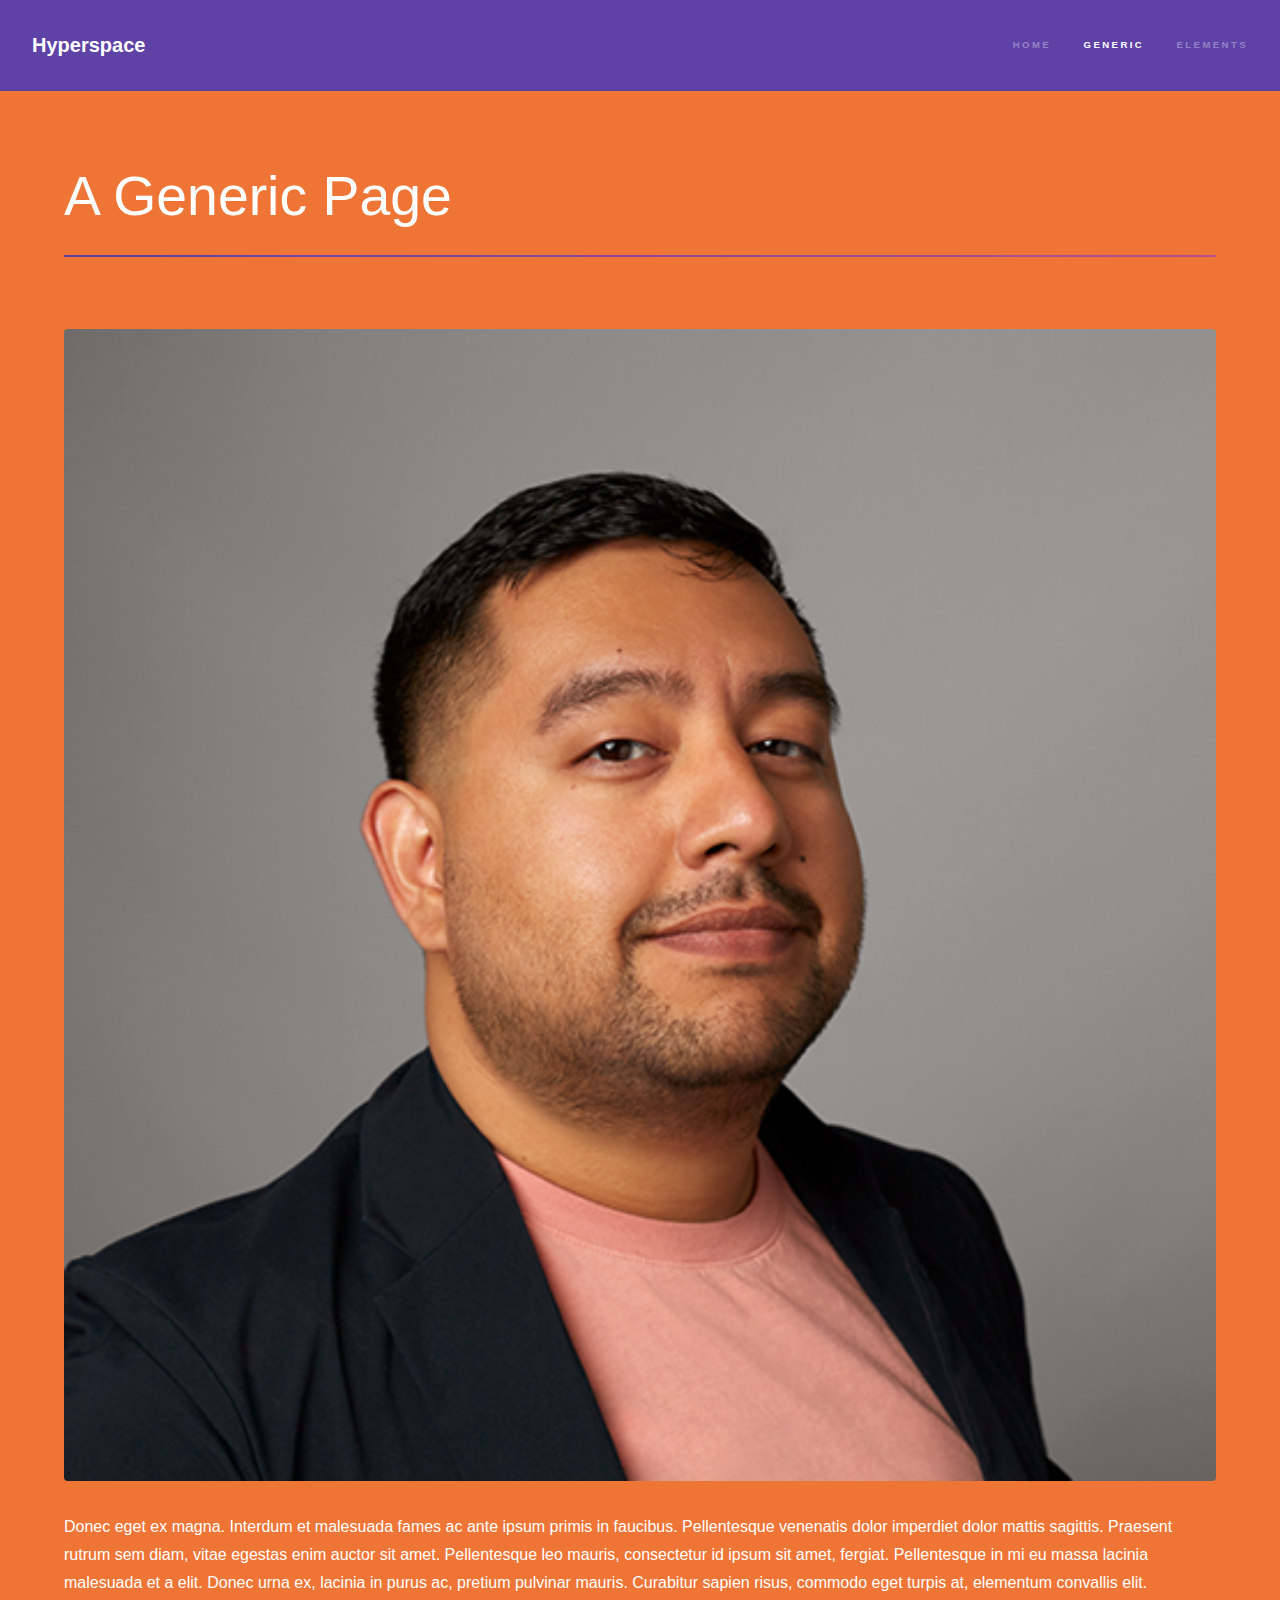
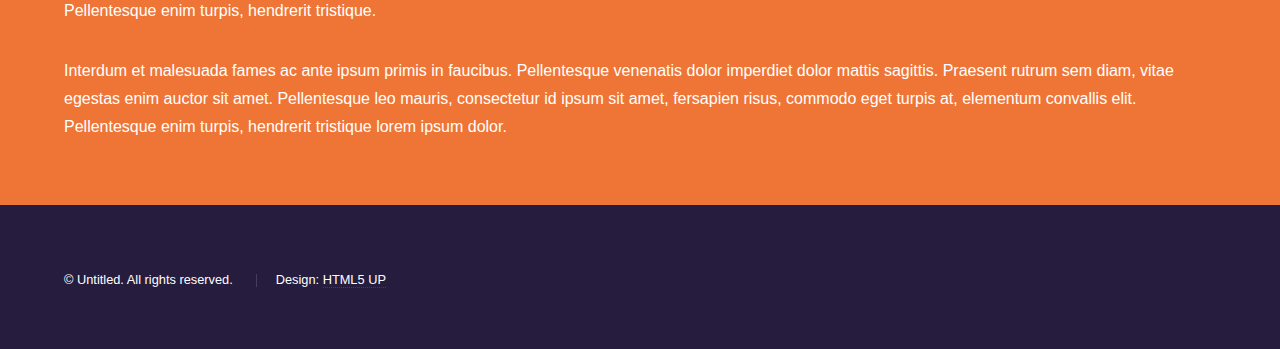
<file: generic.html>
<!DOCTYPE HTML>
<!--
	Hyperspace by HTML5 UP
	html5up.net | @ajlkn
	Free for personal and commercial use under the CCA 3.0 license (html5up.net/license)
-->
<html>

<head>
    <title>Generic - Hyperspace by HTML5 UP</title>
    <meta charset="utf-8" />
    <meta name="viewport" content="width=device-width, initial-scale=1, user-scalable=no" />
    <link rel="stylesheet" href="assets/css/main.css" />
    <noscript><link rel="stylesheet" href="assets/css/noscript.css" /></noscript>
</head>

<body class="is-preload">

    <!-- Header -->
    <header id="header">
        <a href="index.html" class="title">Hyperspace</a>
        <nav>
            <ul>
                <li><a href="index.html">Home</a></li>
                <li><a href="generic.html" class="active">Generic</a></li>
                <li><a href="elements.html">Elements</a></li>
            </ul>
        </nav>
    </header>

    <!-- Wrapper -->
    <div id="wrapper">

        <!-- Main -->
        <section id="main" class="wrapper">
            <div class="inner">
                <h1 class="major">A Generic Page</h1>
                <span class="image fit"><img src="images/Gabriel-Profile.png" alt="" /></span>
                <p>Donec eget ex magna. Interdum et malesuada fames ac ante ipsum primis in faucibus. Pellentesque venenatis dolor imperdiet dolor mattis sagittis. Praesent rutrum sem diam, vitae egestas enim auctor sit amet. Pellentesque leo mauris, consectetur
                    id ipsum sit amet, fergiat. Pellentesque in mi eu massa lacinia malesuada et a elit. Donec urna ex, lacinia in purus ac, pretium pulvinar mauris. Curabitur sapien risus, commodo eget turpis at, elementum convallis elit. Pellentesque
                    enim turpis, hendrerit tristique.</p>
                <p>Interdum et malesuada fames ac ante ipsum primis in faucibus. Pellentesque venenatis dolor imperdiet dolor mattis sagittis. Praesent rutrum sem diam, vitae egestas enim auctor sit amet. Pellentesque leo mauris, consectetur id ipsum sit
                    amet, fersapien risus, commodo eget turpis at, elementum convallis elit. Pellentesque enim turpis, hendrerit tristique lorem ipsum dolor.</p>
            </div>
        </section>

    </div>

    <!-- Footer -->
    <footer id="footer" class="wrapper alt">
        <div class="inner">
            <ul class="menu">
                <li>&copy; Untitled. All rights reserved.</li>
                <li>Design: <a href="http://html5up.net">HTML5 UP</a></li>
            </ul>
        </div>
    </footer>

    <!-- Scripts -->
    <script src="assets/js/jquery.min.js"></script>
    <script src="assets/js/jquery.scrollex.min.js"></script>
    <script src="assets/js/jquery.scrolly.min.js"></script>
    <script src="assets/js/browser.min.js"></script>
    <script src="assets/js/breakpoints.min.js"></script>
    <script src="assets/js/util.js"></script>
    <script src="assets/js/main.js"></script>

</body>

</html>
</file>
<file: assets/css/noscript.css>
/*
	Hyperspace by HTML5 UP
	html5up.net | @ajlkn
	Free for personal and commercial use under the CCA 3.0 license (html5up.net/license)
*/

/* Spotlights */

	.spotlights > section > .image:before {
		opacity: 0 !important;
	}

	.spotlights > section > .content > .inner {
		-moz-transform: none !important;
		-webkit-transform: none !important;
		-ms-transform: none !important;
		transform: none !important;
		opacity: 1 !important;
	}

/* Wrapper */

	.wrapper > .inner {
		opacity: 1 !important;
		-moz-transform: none !important;
		-webkit-transform: none !important;
		-ms-transform: none !important;
		transform: none !important;
	}

/* Sidebar */

	#sidebar > .inner {
		opacity: 1 !important;
	}

	#sidebar nav > ul > li {
		-moz-transform: none !important;
		-webkit-transform: none !important;
		-ms-transform: none !important;
		transform: none !important;
		opacity: 1 !important;
	}
</file>
<file: assets/css/main.css>
@import url(fontawesome-all.min.css);

/*
	Hyperspace by HTML5 UP
	html5up.net | @ajlkn
	Free for personal and commercial use under the CCA 3.0 license (html5up.net/license)
*/

html,
body,
div,
span,
applet,
object,
iframe,
h1,
h2,
h3,
h4,
h5,
h6,
p,
blockquote,
pre,
a,
abbr,
acronym,
address,
big,
cite,
code,
del,
dfn,
em,
img,
ins,
kbd,
q,
s,
samp,
small,
strike,
strong,
sub,
sup,
tt,
var,
b,
u,
i,
center,
dl,
dt,
dd,
ol,
ul,
li,
fieldset,
form,
label,
legend,
table,
caption,
tbody,
tfoot,
thead,
tr,
th,
td,
article,
aside,
canvas,
details,
embed,
figure,
figcaption,
footer,
header,
hgroup,
menu,
nav,
output,
ruby,
section,
summary,
time,
mark,
audio,
video {
    margin: 0;
    padding: 0;
    border: 0;
    font-size: 100%;
    font: inherit;
    vertical-align: baseline;
}

article,
aside,
details,
figcaption,
figure,
footer,
header,
hgroup,
menu,
nav,
section {
    display: block;
}

body {
    line-height: 1;
}

ol,
ul {
    list-style: none;
}

blockquote,
q {
    quotes: none;
}

blockquote:before,
blockquote:after,
q:before,
q:after {
    content: '';
    content: none;
}

table {
    border-collapse: collapse;
    border-spacing: 0;
}

body {
    -webkit-text-size-adjust: none;
}

mark {
    background-color: transparent;
    color: inherit;
}

input::-moz-focus-inner {
    border: 0;
    padding: 0;
}

input,
select,
textarea {
    -moz-appearance: none;
    -webkit-appearance: none;
    -ms-appearance: none;
    appearance: none;
}


/* Basic */

@-ms-viewport {
    width: device-width;
}

body {
    -ms-overflow-style: scrollbar;
}

@media screen and (max-width: 480px) {
    html,
    body {
        min-width: 320px;
    }
}

html {
    box-sizing: border-box;
}

*,
*:before,
*:after {
    box-sizing: inherit;
}

body {
    /* background: #312450; */
    background-color: #EF7536;
}

body.is-preload *,
body.is-preload *:before,
body.is-preload *:after {
    -moz-animation: none !important;
    -webkit-animation: none !important;
    -ms-animation: none !important;
    animation: none !important;
    -moz-transition: none !important;
    -webkit-transition: none !important;
    -ms-transition: none !important;
    transition: none !important;
}


/* Type */

body,
input,
select,
textarea {
    color: rgb(255, 255, 255);
    /* font-family: Arial, Helvetica, sans-serif; */
    font-family: 'Kumbh Sans', sans-serif;
    font-size: 16.5pt;
    font-weight: 400;
    line-height: 1.75;
}

@media screen and (max-width: 1680px) {
    body,
    input,
    select,
    textarea {
        font-size: 13pt;
    }
}

@media screen and (max-width: 1280px) {
    body,
    input,
    select,
    textarea {
        font-size: 12pt;
    }
}

@media screen and (max-width: 360px) {
    body,
    input,
    select,
    textarea {
        font-size: 11pt;
    }
}

a {
    -moz-transition: color 0.2s ease, border-bottom-color 0.2s ease;
    -webkit-transition: color 0.2s ease, border-bottom-color 0.2s ease;
    -ms-transition: color 0.2s ease, border-bottom-color 0.2s ease;
    transition: color 0.2s ease, border-bottom-color 0.2s ease;
    border-bottom: dotted 1px rgba(255, 255, 255, 0.35);
    color: inherit;
    text-decoration: none;
}

a:hover {
    border-bottom-color: transparent;
    color: #ffffff;
}

strong,
b {
    color: #ffffff;
    font-weight: bold;
}

em,
i {
    font-style: italic;
}

p {
    margin: 0 0 2em 0;
}

h1,
h2,
h3,
h4,
h5,
h6 {
    color: #ffffff;
    font-weight: bold;
    line-height: 1.5;
    margin: 0 0 0.5em 0;
}

h1 a,
h2 a,
h3 a,
h4 a,
h5 a,
h6 a {
    color: inherit;
    text-decoration: none;
}

h1 {
    font-size: 3.46em;
    font-weight: 500;
}

h1.major {
    margin: 0 0 1.3em 0;
    position: relative;
    padding-bottom: 0.35em;
}

h1.major:after {
    background-image: -moz-linear-gradient(to right, #5e42a6, #b74e91);
    background-image: -webkit-linear-gradient(to right, #5e42a6, #b74e91);
    background-image: -ms-linear-gradient(to right, #5e42a6, #b74e91);
    background-image: linear-gradient(to right, #5e42a6, #b74e91);
    -moz-transition: max-width 0.2s ease;
    -webkit-transition: max-width 0.2s ease;
    -ms-transition: max-width 0.2s ease;
    transition: max-width 0.2s ease;
    border-radius: 0.2em;
    bottom: 0;
    content: '';
    height: 0.05em;
    position: absolute;
    right: 0;
    width: 100%;
}

h2 {
    font-size: 1.75em;
}

h3 {
    font-size: 1.1em;
}

h4 {
    font-size: 1.75em;
    margin-bottom: 0;
}

h5 {
    font-size: 0.8em;
}

h6 {
    font-size: 0.6em;
}

@media screen and (max-width: 736px) {
    h1 {
        font-size: 2em;
    }
    h2 {
        font-size: 1.25em;
    }
    h3 {
        font-size: 1em;
    }
    h4 {
        font-size: 0.8em;
    }
    h5 {
        font-size: 0.6em;
    }
    h6 {
        font-size: 0.6em;
    }
}

sub {
    font-size: 0.8em;
    position: relative;
    top: 0.5em;
}

sup {
    font-size: 0.8em;
    position: relative;
    top: -0.5em;
}

blockquote {
    border-left: solid 4px rgba(255, 255, 255, 0.15);
    font-style: italic;
    margin: 0 0 2em 0;
    padding: 0.5em 0 0.5em 2em;
}

code {
    background: rgba(255, 255, 255, 0.05);
    border-radius: 0.25em;
    border: solid 1px rgba(255, 255, 255, 0.15);
    font-family: "Courier New", monospace;
    font-size: 0.9em;
    margin: 0 0.25em;
    padding: 0.25em 0.65em;
}

pre {
    -webkit-overflow-scrolling: touch;
    font-family: "Courier New", monospace;
    font-size: 0.9em;
    margin: 0 0 2em 0;
}

pre code {
    display: block;
    line-height: 1.75em;
    padding: 1em 1.5em;
    overflow-x: auto;
}

hr {
    border: 0;
    border-bottom: solid 1px rgba(255, 255, 255, 0.15);
    margin: 2em 0;
}

hr.major {
    margin: 3em 0;
}

.align-left {
    text-align: left;
}

.align-center {
    text-align: center;
}

.align-right {
    text-align: right;
}


/* Row */

.row {
    display: flex;
    flex-wrap: wrap;
    box-sizing: border-box;
    align-items: stretch;
}

.row>* {
    box-sizing: border-box;
}

.row.gtr-uniform>*> :last-child {
    margin-bottom: 0;
}

.row.aln-left {
    justify-content: flex-start;
}

.row.aln-center {
    justify-content: center;
}

.row.aln-right {
    justify-content: flex-end;
}

.row.aln-top {
    align-items: flex-start;
}

.row.aln-middle {
    align-items: center;
}

.row.aln-bottom {
    align-items: flex-end;
}

.row>.imp {
    order: -1;
}

.row>.col-1 {
    width: 8.33333%;
}

.row>.off-1 {
    margin-left: 8.33333%;
}

.row>.col-2 {
    width: 16.66667%;
}

.row>.off-2 {
    margin-left: 16.66667%;
}

.row>.col-3 {
    width: 25%;
}

.row>.off-3 {
    margin-left: 25%;
}

.row>.col-4 {
    width: 33.33333%;
}

.row>.off-4 {
    margin-left: 33.33333%;
}

.row>.col-5 {
    width: 41.66667%;
}

.row>.off-5 {
    margin-left: 41.66667%;
}

.row>.col-6 {
    width: 50%;
}

.row>.off-6 {
    margin-left: 50%;
}

.row>.col-7 {
    width: 58.33333%;
}

.row>.off-7 {
    margin-left: 58.33333%;
}

.row>.col-8 {
    width: 66.66667%;
}

.row>.off-8 {
    margin-left: 66.66667%;
}

.row>.col-9 {
    width: 75%;
}

.row>.off-9 {
    margin-left: 75%;
}

.row>.col-10 {
    width: 83.33333%;
}

.row>.off-10 {
    margin-left: 83.33333%;
}

.row>.col-11 {
    width: 91.66667%;
}

.row>.off-11 {
    margin-left: 91.66667%;
}

.row>.col-12 {
    width: 100%;
}

.row>.off-12 {
    margin-left: 100%;
}

.row.gtr-0 {
    margin-top: 0;
    margin-left: 0em;
}

.row.gtr-0>* {
    padding: 0 0 0 0em;
}

.row.gtr-0.gtr-uniform {
    margin-top: 0em;
}

.row.gtr-0.gtr-uniform>* {
    padding-top: 0em;
}

.row.gtr-25 {
    margin-top: 0;
    margin-left: -0.375em;
}

.row.gtr-25>* {
    padding: 0 0 0 0.375em;
}

.row.gtr-25.gtr-uniform {
    margin-top: -0.375em;
}

.row.gtr-25.gtr-uniform>* {
    padding-top: 0.375em;
}

.row.gtr-50 {
    margin-top: 0;
    margin-left: -0.75em;
}

.row.gtr-50>* {
    padding: 0 0 0 0.75em;
}

.row.gtr-50.gtr-uniform {
    margin-top: -0.75em;
}

.row.gtr-50.gtr-uniform>* {
    padding-top: 0.75em;
}

.row {
    margin-top: 0;
    margin-left: -1.5em;
}

.row>* {
    padding: 0 0 0 1.5em;
}

.row.gtr-uniform {
    margin-top: -1.5em;
}

.row.gtr-uniform>* {
    padding-top: 1.5em;
}

.row.gtr-150 {
    margin-top: 0;
    margin-left: -2.25em;
}

.row.gtr-150>* {
    padding: 0 0 0 2.25em;
}

.row.gtr-150.gtr-uniform {
    margin-top: -2.25em;
}

.row.gtr-150.gtr-uniform>* {
    padding-top: 2.25em;
}

.row.gtr-200 {
    margin-top: 0;
    margin-left: -3em;
}

.row.gtr-200>* {
    padding: 0 0 0 3em;
}

.row.gtr-200.gtr-uniform {
    margin-top: -3em;
}

.row.gtr-200.gtr-uniform>* {
    padding-top: 3em;
}

@media screen and (max-width: 1680px) {
    .row {
        display: flex;
        flex-wrap: wrap;
        box-sizing: border-box;
        align-items: stretch;
    }
    .row>* {
        box-sizing: border-box;
    }
    .row.gtr-uniform>*> :last-child {
        margin-bottom: 0;
    }
    .row.aln-left {
        justify-content: flex-start;
    }
    .row.aln-center {
        justify-content: center;
    }
    .row.aln-right {
        justify-content: flex-end;
    }
    .row.aln-top {
        align-items: flex-start;
    }
    .row.aln-middle {
        align-items: center;
    }
    .row.aln-bottom {
        align-items: flex-end;
    }
    .row>.imp-xlarge {
        order: -1;
    }
    .row>.col-1-xlarge {
        width: 8.33333%;
    }
    .row>.off-1-xlarge {
        margin-left: 8.33333%;
    }
    .row>.col-2-xlarge {
        width: 16.66667%;
    }
    .row>.off-2-xlarge {
        margin-left: 16.66667%;
    }
    .row>.col-3-xlarge {
        width: 25%;
    }
    .row>.off-3-xlarge {
        margin-left: 25%;
    }
    .row>.col-4-xlarge {
        width: 33.33333%;
    }
    .row>.off-4-xlarge {
        margin-left: 33.33333%;
    }
    .row>.col-5-xlarge {
        width: 41.66667%;
    }
    .row>.off-5-xlarge {
        margin-left: 41.66667%;
    }
    .row>.col-6-xlarge {
        width: 50%;
    }
    .row>.off-6-xlarge {
        margin-left: 50%;
    }
    .row>.col-7-xlarge {
        width: 58.33333%;
    }
    .row>.off-7-xlarge {
        margin-left: 58.33333%;
    }
    .row>.col-8-xlarge {
        width: 66.66667%;
    }
    .row>.off-8-xlarge {
        margin-left: 66.66667%;
    }
    .row>.col-9-xlarge {
        width: 75%;
    }
    .row>.off-9-xlarge {
        margin-left: 75%;
    }
    .row>.col-10-xlarge {
        width: 83.33333%;
    }
    .row>.off-10-xlarge {
        margin-left: 83.33333%;
    }
    .row>.col-11-xlarge {
        width: 91.66667%;
    }
    .row>.off-11-xlarge {
        margin-left: 91.66667%;
    }
    .row>.col-12-xlarge {
        width: 100%;
    }
    .row>.off-12-xlarge {
        margin-left: 100%;
    }
    .row.gtr-0 {
        margin-top: 0;
        margin-left: 0em;
    }
    .row.gtr-0>* {
        padding: 0 0 0 0em;
    }
    .row.gtr-0.gtr-uniform {
        margin-top: 0em;
    }
    .row.gtr-0.gtr-uniform>* {
        padding-top: 0em;
    }
    .row.gtr-25 {
        margin-top: 0;
        margin-left: -0.375em;
    }
    .row.gtr-25>* {
        padding: 0 0 0 0.375em;
    }
    .row.gtr-25.gtr-uniform {
        margin-top: -0.375em;
    }
    .row.gtr-25.gtr-uniform>* {
        padding-top: 0.375em;
    }
    .row.gtr-50 {
        margin-top: 0;
        margin-left: -0.75em;
    }
    .row.gtr-50>* {
        padding: 0 0 0 0.75em;
    }
    .row.gtr-50.gtr-uniform {
        margin-top: -0.75em;
    }
    .row.gtr-50.gtr-uniform>* {
        padding-top: 0.75em;
    }
    .row {
        margin-top: 0;
        margin-left: -1.5em;
    }
    .row>* {
        padding: 0 0 0 1.5em;
    }
    .row.gtr-uniform {
        margin-top: -1.5em;
    }
    .row.gtr-uniform>* {
        padding-top: 1.5em;
    }
    .row.gtr-150 {
        margin-top: 0;
        margin-left: -2.25em;
    }
    .row.gtr-150>* {
        padding: 0 0 0 2.25em;
    }
    .row.gtr-150.gtr-uniform {
        margin-top: -2.25em;
    }
    .row.gtr-150.gtr-uniform>* {
        padding-top: 2.25em;
    }
    .row.gtr-200 {
        margin-top: 0;
        margin-left: -3em;
    }
    .row.gtr-200>* {
        padding: 0 0 0 3em;
    }
    .row.gtr-200.gtr-uniform {
        margin-top: -3em;
    }
    .row.gtr-200.gtr-uniform>* {
        padding-top: 3em;
    }
}

@media screen and (max-width: 1280px) {
    .row {
        display: flex;
        flex-wrap: wrap;
        box-sizing: border-box;
        align-items: stretch;
    }
    .row>* {
        box-sizing: border-box;
    }
    .row.gtr-uniform>*> :last-child {
        margin-bottom: 0;
    }
    .row.aln-left {
        justify-content: flex-start;
    }
    .row.aln-center {
        justify-content: center;
    }
    .row.aln-right {
        justify-content: flex-end;
    }
    .row.aln-top {
        align-items: flex-start;
    }
    .row.aln-middle {
        align-items: center;
    }
    .row.aln-bottom {
        align-items: flex-end;
    }
    .row>.imp-large {
        order: -1;
    }
    .row>.col-1-large {
        width: 8.33333%;
    }
    .row>.off-1-large {
        margin-left: 8.33333%;
    }
    .row>.col-2-large {
        width: 16.66667%;
    }
    .row>.off-2-large {
        margin-left: 16.66667%;
    }
    .row>.col-3-large {
        width: 25%;
    }
    .row>.off-3-large {
        margin-left: 25%;
    }
    .row>.col-4-large {
        width: 33.33333%;
    }
    .row>.off-4-large {
        margin-left: 33.33333%;
    }
    .row>.col-5-large {
        width: 41.66667%;
    }
    .row>.off-5-large {
        margin-left: 41.66667%;
    }
    .row>.col-6-large {
        width: 50%;
    }
    .row>.off-6-large {
        margin-left: 50%;
    }
    .row>.col-7-large {
        width: 58.33333%;
    }
    .row>.off-7-large {
        margin-left: 58.33333%;
    }
    .row>.col-8-large {
        width: 66.66667%;
    }
    .row>.off-8-large {
        margin-left: 66.66667%;
    }
    .row>.col-9-large {
        width: 75%;
    }
    .row>.off-9-large {
        margin-left: 75%;
    }
    .row>.col-10-large {
        width: 83.33333%;
    }
    .row>.off-10-large {
        margin-left: 83.33333%;
    }
    .row>.col-11-large {
        width: 91.66667%;
    }
    .row>.off-11-large {
        margin-left: 91.66667%;
    }
    .row>.col-12-large {
        width: 100%;
    }
    .row>.off-12-large {
        margin-left: 100%;
    }
    .row.gtr-0 {
        margin-top: 0;
        margin-left: 0em;
    }
    .row.gtr-0>* {
        padding: 0 0 0 0em;
    }
    .row.gtr-0.gtr-uniform {
        margin-top: 0em;
    }
    .row.gtr-0.gtr-uniform>* {
        padding-top: 0em;
    }
    .row.gtr-25 {
        margin-top: 0;
        margin-left: -0.375em;
    }
    .row.gtr-25>* {
        padding: 0 0 0 0.375em;
    }
    .row.gtr-25.gtr-uniform {
        margin-top: -0.375em;
    }
    .row.gtr-25.gtr-uniform>* {
        padding-top: 0.375em;
    }
    .row.gtr-50 {
        margin-top: 0;
        margin-left: -0.75em;
    }
    .row.gtr-50>* {
        padding: 0 0 0 0.75em;
    }
    .row.gtr-50.gtr-uniform {
        margin-top: -0.75em;
    }
    .row.gtr-50.gtr-uniform>* {
        padding-top: 0.75em;
    }
    .row {
        margin-top: 0;
        margin-left: -1.5em;
    }
    .row>* {
        padding: 0 0 0 1.5em;
    }
    .row.gtr-uniform {
        margin-top: -1.5em;
    }
    .row.gtr-uniform>* {
        padding-top: 1.5em;
    }
    .row.gtr-150 {
        margin-top: 0;
        margin-left: -2.25em;
    }
    .row.gtr-150>* {
        padding: 0 0 0 2.25em;
    }
    .row.gtr-150.gtr-uniform {
        margin-top: -2.25em;
    }
    .row.gtr-150.gtr-uniform>* {
        padding-top: 2.25em;
    }
    .row.gtr-200 {
        margin-top: 0;
        margin-left: -3em;
    }
    .row.gtr-200>* {
        padding: 0 0 0 3em;
    }
    .row.gtr-200.gtr-uniform {
        margin-top: -3em;
    }
    .row.gtr-200.gtr-uniform>* {
        padding-top: 3em;
    }
}

@media screen and (max-width: 980px) {
    .row {
        display: flex;
        flex-wrap: wrap;
        box-sizing: border-box;
        align-items: stretch;
    }
    .row>* {
        box-sizing: border-box;
    }
    .row.gtr-uniform>*> :last-child {
        margin-bottom: 0;
    }
    .row.aln-left {
        justify-content: flex-start;
    }
    .row.aln-center {
        justify-content: center;
    }
    .row.aln-right {
        justify-content: flex-end;
    }
    .row.aln-top {
        align-items: flex-start;
    }
    .row.aln-middle {
        align-items: center;
    }
    .row.aln-bottom {
        align-items: flex-end;
    }
    .row>.imp-medium {
        order: -1;
    }
    .row>.col-1-medium {
        width: 8.33333%;
    }
    .row>.off-1-medium {
        margin-left: 8.33333%;
    }
    .row>.col-2-medium {
        width: 16.66667%;
    }
    .row>.off-2-medium {
        margin-left: 16.66667%;
    }
    .row>.col-3-medium {
        width: 25%;
    }
    .row>.off-3-medium {
        margin-left: 25%;
    }
    .row>.col-4-medium {
        width: 33.33333%;
    }
    .row>.off-4-medium {
        margin-left: 33.33333%;
    }
    .row>.col-5-medium {
        width: 41.66667%;
    }
    .row>.off-5-medium {
        margin-left: 41.66667%;
    }
    .row>.col-6-medium {
        width: 50%;
    }
    .row>.off-6-medium {
        margin-left: 50%;
    }
    .row>.col-7-medium {
        width: 58.33333%;
    }
    .row>.off-7-medium {
        margin-left: 58.33333%;
    }
    .row>.col-8-medium {
        width: 66.66667%;
    }
    .row>.off-8-medium {
        margin-left: 66.66667%;
    }
    .row>.col-9-medium {
        width: 75%;
    }
    .row>.off-9-medium {
        margin-left: 75%;
    }
    .row>.col-10-medium {
        width: 83.33333%;
    }
    .row>.off-10-medium {
        margin-left: 83.33333%;
    }
    .row>.col-11-medium {
        width: 91.66667%;
    }
    .row>.off-11-medium {
        margin-left: 91.66667%;
    }
    .row>.col-12-medium {
        width: 100%;
    }
    .row>.off-12-medium {
        margin-left: 100%;
    }
    .row.gtr-0 {
        margin-top: 0;
        margin-left: 0em;
    }
    .row.gtr-0>* {
        padding: 0 0 0 0em;
    }
    .row.gtr-0.gtr-uniform {
        margin-top: 0em;
    }
    .row.gtr-0.gtr-uniform>* {
        padding-top: 0em;
    }
    .row.gtr-25 {
        margin-top: 0;
        margin-left: -0.375em;
    }
    .row.gtr-25>* {
        padding: 0 0 0 0.375em;
    }
    .row.gtr-25.gtr-uniform {
        margin-top: -0.375em;
    }
    .row.gtr-25.gtr-uniform>* {
        padding-top: 0.375em;
    }
    .row.gtr-50 {
        margin-top: 0;
        margin-left: -0.75em;
    }
    .row.gtr-50>* {
        padding: 0 0 0 0.75em;
    }
    .row.gtr-50.gtr-uniform {
        margin-top: -0.75em;
    }
    .row.gtr-50.gtr-uniform>* {
        padding-top: 0.75em;
    }
    .row {
        margin-top: 0;
        margin-left: -1.5em;
    }
    .row>* {
        padding: 0 0 0 1.5em;
    }
    .row.gtr-uniform {
        margin-top: -1.5em;
    }
    .row.gtr-uniform>* {
        padding-top: 1.5em;
    }
    .row.gtr-150 {
        margin-top: 0;
        margin-left: -2.25em;
    }
    .row.gtr-150>* {
        padding: 0 0 0 2.25em;
    }
    .row.gtr-150.gtr-uniform {
        margin-top: -2.25em;
    }
    .row.gtr-150.gtr-uniform>* {
        padding-top: 2.25em;
    }
    .row.gtr-200 {
        margin-top: 0;
        margin-left: -3em;
    }
    .row.gtr-200>* {
        padding: 0 0 0 3em;
    }
    .row.gtr-200.gtr-uniform {
        margin-top: -3em;
    }
    .row.gtr-200.gtr-uniform>* {
        padding-top: 3em;
    }
}

@media screen and (max-width: 736px) {
    .row {
        display: flex;
        flex-wrap: wrap;
        box-sizing: border-box;
        align-items: stretch;
    }
    .row>* {
        box-sizing: border-box;
    }
    .row.gtr-uniform>*> :last-child {
        margin-bottom: 0;
    }
    .row.aln-left {
        justify-content: flex-start;
    }
    .row.aln-center {
        justify-content: center;
    }
    .row.aln-right {
        justify-content: flex-end;
    }
    .row.aln-top {
        align-items: flex-start;
    }
    .row.aln-middle {
        align-items: center;
    }
    .row.aln-bottom {
        align-items: flex-end;
    }
    .row>.imp-small {
        order: -1;
    }
    .row>.col-1-small {
        width: 8.33333%;
    }
    .row>.off-1-small {
        margin-left: 8.33333%;
    }
    .row>.col-2-small {
        width: 16.66667%;
    }
    .row>.off-2-small {
        margin-left: 16.66667%;
    }
    .row>.col-3-small {
        width: 25%;
    }
    .row>.off-3-small {
        margin-left: 25%;
    }
    .row>.col-4-small {
        width: 33.33333%;
    }
    .row>.off-4-small {
        margin-left: 33.33333%;
    }
    .row>.col-5-small {
        width: 41.66667%;
    }
    .row>.off-5-small {
        margin-left: 41.66667%;
    }
    .row>.col-6-small {
        width: 50%;
    }
    .row>.off-6-small {
        margin-left: 50%;
    }
    .row>.col-7-small {
        width: 58.33333%;
    }
    .row>.off-7-small {
        margin-left: 58.33333%;
    }
    .row>.col-8-small {
        width: 66.66667%;
    }
    .row>.off-8-small {
        margin-left: 66.66667%;
    }
    .row>.col-9-small {
        width: 75%;
    }
    .row>.off-9-small {
        margin-left: 75%;
    }
    .row>.col-10-small {
        width: 83.33333%;
    }
    .row>.off-10-small {
        margin-left: 83.33333%;
    }
    .row>.col-11-small {
        width: 91.66667%;
    }
    .row>.off-11-small {
        margin-left: 91.66667%;
    }
    .row>.col-12-small {
        width: 100%;
    }
    .row>.off-12-small {
        margin-left: 100%;
    }
    .row.gtr-0 {
        margin-top: 0;
        margin-left: 0em;
    }
    .row.gtr-0>* {
        padding: 0 0 0 0em;
    }
    .row.gtr-0.gtr-uniform {
        margin-top: 0em;
    }
    .row.gtr-0.gtr-uniform>* {
        padding-top: 0em;
    }
    .row.gtr-25 {
        margin-top: 0;
        margin-left: -0.375em;
    }
    .row.gtr-25>* {
        padding: 0 0 0 0.375em;
    }
    .row.gtr-25.gtr-uniform {
        margin-top: -0.375em;
    }
    .row.gtr-25.gtr-uniform>* {
        padding-top: 0.375em;
    }
    .row.gtr-50 {
        margin-top: 0;
        margin-left: -0.75em;
    }
    .row.gtr-50>* {
        padding: 0 0 0 0.75em;
    }
    .row.gtr-50.gtr-uniform {
        margin-top: -0.75em;
    }
    .row.gtr-50.gtr-uniform>* {
        padding-top: 0.75em;
    }
    .row {
        margin-top: 0;
        margin-left: -1.5em;
    }
    .row>* {
        padding: 0 0 0 1.5em;
    }
    .row.gtr-uniform {
        margin-top: -1.5em;
    }
    .row.gtr-uniform>* {
        padding-top: 1.5em;
    }
    .row.gtr-150 {
        margin-top: 0;
        margin-left: -2.25em;
    }
    .row.gtr-150>* {
        padding: 0 0 0 2.25em;
    }
    .row.gtr-150.gtr-uniform {
        margin-top: -2.25em;
    }
    .row.gtr-150.gtr-uniform>* {
        padding-top: 2.25em;
    }
    .row.gtr-200 {
        margin-top: 0;
        margin-left: -3em;
    }
    .row.gtr-200>* {
        padding: 0 0 0 3em;
    }
    .row.gtr-200.gtr-uniform {
        margin-top: -3em;
    }
    .row.gtr-200.gtr-uniform>* {
        padding-top: 3em;
    }
}

@media screen and (max-width: 480px) {
    .row {
        display: flex;
        flex-wrap: wrap;
        box-sizing: border-box;
        align-items: stretch;
    }
    .row>* {
        box-sizing: border-box;
    }
    .row.gtr-uniform>*> :last-child {
        margin-bottom: 0;
    }
    .row.aln-left {
        justify-content: flex-start;
    }
    .row.aln-center {
        justify-content: center;
    }
    .row.aln-right {
        justify-content: flex-end;
    }
    .row.aln-top {
        align-items: flex-start;
    }
    .row.aln-middle {
        align-items: center;
    }
    .row.aln-bottom {
        align-items: flex-end;
    }
    .row>.imp-xsmall {
        order: -1;
    }
    .row>.col-1-xsmall {
        width: 8.33333%;
    }
    .row>.off-1-xsmall {
        margin-left: 8.33333%;
    }
    .row>.col-2-xsmall {
        width: 16.66667%;
    }
    .row>.off-2-xsmall {
        margin-left: 16.66667%;
    }
    .row>.col-3-xsmall {
        width: 25%;
    }
    .row>.off-3-xsmall {
        margin-left: 25%;
    }
    .row>.col-4-xsmall {
        width: 33.33333%;
    }
    .row>.off-4-xsmall {
        margin-left: 33.33333%;
    }
    .row>.col-5-xsmall {
        width: 41.66667%;
    }
    .row>.off-5-xsmall {
        margin-left: 41.66667%;
    }
    .row>.col-6-xsmall {
        width: 50%;
    }
    .row>.off-6-xsmall {
        margin-left: 50%;
    }
    .row>.col-7-xsmall {
        width: 58.33333%;
    }
    .row>.off-7-xsmall {
        margin-left: 58.33333%;
    }
    .row>.col-8-xsmall {
        width: 66.66667%;
    }
    .row>.off-8-xsmall {
        margin-left: 66.66667%;
    }
    .row>.col-9-xsmall {
        width: 75%;
    }
    .row>.off-9-xsmall {
        margin-left: 75%;
    }
    .row>.col-10-xsmall {
        width: 83.33333%;
    }
    .row>.off-10-xsmall {
        margin-left: 83.33333%;
    }
    .row>.col-11-xsmall {
        width: 91.66667%;
    }
    .row>.off-11-xsmall {
        margin-left: 91.66667%;
    }
    .row>.col-12-xsmall {
        width: 100%;
    }
    .row>.off-12-xsmall {
        margin-left: 100%;
    }
    .row.gtr-0 {
        margin-top: 0;
        margin-left: 0em;
    }
    .row.gtr-0>* {
        padding: 0 0 0 0em;
    }
    .row.gtr-0.gtr-uniform {
        margin-top: 0em;
    }
    .row.gtr-0.gtr-uniform>* {
        padding-top: 0em;
    }
    .row.gtr-25 {
        margin-top: 0;
        margin-left: -0.375em;
    }
    .row.gtr-25>* {
        padding: 0 0 0 0.375em;
    }
    .row.gtr-25.gtr-uniform {
        margin-top: -0.375em;
    }
    .row.gtr-25.gtr-uniform>* {
        padding-top: 0.375em;
    }
    .row.gtr-50 {
        margin-top: 0;
        margin-left: -0.75em;
    }
    .row.gtr-50>* {
        padding: 0 0 0 0.75em;
    }
    .row.gtr-50.gtr-uniform {
        margin-top: -0.75em;
    }
    .row.gtr-50.gtr-uniform>* {
        padding-top: 0.75em;
    }
    .row {
        margin-top: 0;
        margin-left: -1.5em;
    }
    .row>* {
        padding: 0 0 0 1.5em;
    }
    .row.gtr-uniform {
        margin-top: -1.5em;
    }
    .row.gtr-uniform>* {
        padding-top: 1.5em;
    }
    .row.gtr-150 {
        margin-top: 0;
        margin-left: -2.25em;
    }
    .row.gtr-150>* {
        padding: 0 0 0 2.25em;
    }
    .row.gtr-150.gtr-uniform {
        margin-top: -2.25em;
    }
    .row.gtr-150.gtr-uniform>* {
        padding-top: 2.25em;
    }
    .row.gtr-200 {
        margin-top: 0;
        margin-left: -3em;
    }
    .row.gtr-200>* {
        padding: 0 0 0 3em;
    }
    .row.gtr-200.gtr-uniform {
        margin-top: -3em;
    }
    .row.gtr-200.gtr-uniform>* {
        padding-top: 3em;
    }
}


/* Box */

.box {
    border-radius: 0.25em;
    border: solid 1px rgba(255, 255, 255, 0.15);
    margin-bottom: 2em;
    padding: 1.5em;
}

.box> :last-child,
.box> :last-child> :last-child,
.box> :last-child> :last-child> :last-child {
    margin-bottom: 0;
}

.box.alt {
    border: 0;
    border-radius: 0;
    padding: 0;
}


/* Button */

input[type="submit"],
input[type="reset"],
input[type="button"],
button,
.button {
    -moz-appearance: none;
    -webkit-appearance: none;
    -ms-appearance: none;
    appearance: none;
    -moz-transition: border-color 0.2s ease;
    -webkit-transition: border-color 0.2s ease;
    -ms-transition: border-color 0.2s ease;
    transition: border-color 0.2s ease;
    background-color: transparent;
    border: solid 1px !important;
    border-color: rgba(255, 255, 255, 0.15) !important;
    border-radius: 3em;
    color: #ffffff !important;
    cursor: pointer;
    display: inline-block;
    font-size: 0.6em;
    font-weight: bold;
    height: calc(4.75em + 2px);
    letter-spacing: 0.25em;
    line-height: 4.75em;
    outline: 0;
    padding: 0 3.75em;
    position: relative;
    text-align: center;
    text-decoration: none;
    text-transform: uppercase;
    white-space: nowrap;
}

input[type="submit"]:after,
input[type="reset"]:after,
input[type="button"]:after,
button:after,
.button:after {
    -moz-transform: scale(0.25);
    -webkit-transform: scale(0.25);
    -ms-transform: scale(0.25);
    transform: scale(0.25);
    pointer-events: none;
    -moz-transition: opacity 0.2s ease, -moz-transform 0.2s ease;
    -webkit-transition: opacity 0.2s ease, -webkit-transform 0.2s ease;
    -ms-transition: opacity 0.2s ease, -ms-transform 0.2s ease;
    transition: opacity 0.2s ease, transform 0.2s ease;
    background: #ffffff;
    border-radius: 3em;
    content: '';
    height: 100%;
    left: 0;
    opacity: 0;
    position: absolute;
    top: 0;
    width: 100%;
}

input[type="submit"].icon:before,
input[type="reset"].icon:before,
input[type="button"].icon:before,
button.icon:before,
.button.icon:before {
    margin-right: 0.75em;
}

input[type="submit"].fit,
input[type="reset"].fit,
input[type="button"].fit,
button.fit,
.button.fit {
    width: 100%;
}

input[type="submit"].small,
input[type="reset"].small,
input[type="button"].small,
button.small,
.button.small {
    font-size: 0.4em;
}

input[type="submit"].large,
input[type="reset"].large,
input[type="button"].large,
button.large,
.button.large {
    font-size: 0.8em;
}

input[type="submit"].primary,
input[type="reset"].primary,
input[type="button"].primary,
button.primary,
.button.primary {
    background-color: #ffffff;
    color: #312450 !important;
}

input[type="submit"].primary:after,
input[type="reset"].primary:after,
input[type="button"].primary:after,
button.primary:after,
.button.primary:after {
    display: none;
}

input[type="submit"].disabled,
input[type="submit"]:disabled,
input[type="reset"].disabled,
input[type="reset"]:disabled,
input[type="button"].disabled,
input[type="button"]:disabled,
button.disabled,
button:disabled,
.button.disabled,
.button:disabled {
    cursor: default;
    opacity: 0.5;
    pointer-events: none;
}

input[type="submit"]:hover,
input[type="reset"]:hover,
input[type="button"]:hover,
button:hover,
.button:hover {
    border-color: rgba(255, 255, 255, 0.55) !important;
}

input[type="submit"]:hover:after,
input[type="reset"]:hover:after,
input[type="button"]:hover:after,
button:hover:after,
.button:hover:after {
    opacity: 0.05;
    -moz-transform: scale(1);
    -webkit-transform: scale(1);
    -ms-transform: scale(1);
    transform: scale(1);
}

input[type="submit"]:hover:active,
input[type="reset"]:hover:active,
input[type="button"]:hover:active,
button:hover:active,
.button:hover:active {
    border-color: #ffffff !important;
}

input[type="submit"]:hover:active:after,
input[type="reset"]:hover:active:after,
input[type="button"]:hover:active:after,
button:hover:active:after,
.button:hover:active:after {
    opacity: 0.1;
}


/* Features */

.features {
    display: -moz-flex;
    display: -webkit-flex;
    display: -ms-flex;
    display: flex;
    -moz-flex-wrap: wrap;
    -webkit-flex-wrap: wrap;
    -ms-flex-wrap: wrap;
    flex-wrap: wrap;
    border-radius: 0.25em;
    border: solid 1px rgba(255, 255, 255, 0.15);
    background: rgba(255, 255, 255, 0.05);
    margin: 0 0 2em 0;
}

.features section {
    padding: 3.5em 3em 1em 7em;
    width: 50%;
    border-top: solid 1px rgba(255, 255, 255, 0.15);
    position: relative;
}

.features section:nth-child(-n + 2) {
    border-top-width: 0;
}

.features section:nth-child(2n) {
    border-left: solid 1px rgba(255, 255, 255, 0.15);
}

.features section .icon {
    -moz-transition: opacity 0.5s ease, -moz-transform 0.5s ease;
    -webkit-transition: opacity 0.5s ease, -webkit-transform 0.5s ease;
    -ms-transition: opacity 0.5s ease, -ms-transform 0.5s ease;
    transition: opacity 0.5s ease, transform 0.5s ease;
    -moz-transition-delay: 1s;
    -webkit-transition-delay: 1s;
    -ms-transition-delay: 1s;
    transition-delay: 1s;
    -moz-transform: scale(1);
    -webkit-transform: scale(1);
    -ms-transform: scale(1);
    transform: scale(1);
    position: absolute;
    left: 3em;
    top: 3em;
    opacity: 1;
}

.features section:nth-child(1) .icon {
    -moz-transition-delay: 0.15s;
    -webkit-transition-delay: 0.15s;
    -ms-transition-delay: 0.15s;
    transition-delay: 0.15s;
}

.features section:nth-child(2) .icon {
    -moz-transition-delay: 0.3s;
    -webkit-transition-delay: 0.3s;
    -ms-transition-delay: 0.3s;
    transition-delay: 0.3s;
}

.features section:nth-child(3) .icon {
    -moz-transition-delay: 0.45s;
    -webkit-transition-delay: 0.45s;
    -ms-transition-delay: 0.45s;
    transition-delay: 0.45s;
}

.features section:nth-child(4) .icon {
    -moz-transition-delay: 0.6s;
    -webkit-transition-delay: 0.6s;
    -ms-transition-delay: 0.6s;
    transition-delay: 0.6s;
}

.features section:nth-child(5) .icon {
    -moz-transition-delay: 0.75s;
    -webkit-transition-delay: 0.75s;
    -ms-transition-delay: 0.75s;
    transition-delay: 0.75s;
}

.features section:nth-child(6) .icon {
    -moz-transition-delay: 0.9s;
    -webkit-transition-delay: 0.9s;
    -ms-transition-delay: 0.9s;
    transition-delay: 0.9s;
}

.features section:nth-child(7) .icon {
    -moz-transition-delay: 1.05s;
    -webkit-transition-delay: 1.05s;
    -ms-transition-delay: 1.05s;
    transition-delay: 1.05s;
}

.features section:nth-child(8) .icon {
    -moz-transition-delay: 1.2s;
    -webkit-transition-delay: 1.2s;
    -ms-transition-delay: 1.2s;
    transition-delay: 1.2s;
}

.features section:nth-child(9) .icon {
    -moz-transition-delay: 1.35s;
    -webkit-transition-delay: 1.35s;
    -ms-transition-delay: 1.35s;
    transition-delay: 1.35s;
}

.features section:nth-child(10) .icon {
    -moz-transition-delay: 1.5s;
    -webkit-transition-delay: 1.5s;
    -ms-transition-delay: 1.5s;
    transition-delay: 1.5s;
}

.features section:nth-child(11) .icon {
    -moz-transition-delay: 1.65s;
    -webkit-transition-delay: 1.65s;
    -ms-transition-delay: 1.65s;
    transition-delay: 1.65s;
}

.features section:nth-child(12) .icon {
    -moz-transition-delay: 1.8s;
    -webkit-transition-delay: 1.8s;
    -ms-transition-delay: 1.8s;
    transition-delay: 1.8s;
}

.features section:nth-child(13) .icon {
    -moz-transition-delay: 1.95s;
    -webkit-transition-delay: 1.95s;
    -ms-transition-delay: 1.95s;
    transition-delay: 1.95s;
}

.features section:nth-child(14) .icon {
    -moz-transition-delay: 2.1s;
    -webkit-transition-delay: 2.1s;
    -ms-transition-delay: 2.1s;
    transition-delay: 2.1s;
}

.features section:nth-child(15) .icon {
    -moz-transition-delay: 2.25s;
    -webkit-transition-delay: 2.25s;
    -ms-transition-delay: 2.25s;
    transition-delay: 2.25s;
}

.features section:nth-child(16) .icon {
    -moz-transition-delay: 2.4s;
    -webkit-transition-delay: 2.4s;
    -ms-transition-delay: 2.4s;
    transition-delay: 2.4s;
}

.features section:nth-child(17) .icon {
    -moz-transition-delay: 2.55s;
    -webkit-transition-delay: 2.55s;
    -ms-transition-delay: 2.55s;
    transition-delay: 2.55s;
}

.features section:nth-child(18) .icon {
    -moz-transition-delay: 2.7s;
    -webkit-transition-delay: 2.7s;
    -ms-transition-delay: 2.7s;
    transition-delay: 2.7s;
}

.features section:nth-child(19) .icon {
    -moz-transition-delay: 2.85s;
    -webkit-transition-delay: 2.85s;
    -ms-transition-delay: 2.85s;
    transition-delay: 2.85s;
}

.features section:nth-child(20) .icon {
    -moz-transition-delay: 3s;
    -webkit-transition-delay: 3s;
    -ms-transition-delay: 3s;
    transition-delay: 3s;
}

.features.inactive section .icon {
    -moz-transform: scale(0.5);
    -webkit-transform: scale(0.5);
    -ms-transform: scale(0.5);
    transform: scale(0.5);
    opacity: 0;
}

@media screen and (max-width: 980px) {
    .features {
        display: block;
    }
    .features section {
        border-top-width: 1px !important;
        border-left-width: 0 !important;
        width: 100%;
    }
    .features section:first-child {
        border-top-width: 0 !important;
    }
}

@media screen and (max-width: 736px) {
    .features section {
        padding: 2.5em 1.5em 0.1em 5.5em;
    }
    .features section .icon {
        left: 1.5em;
        top: 2em;
    }
}

@media screen and (max-width: 480px) {
    .features section {
        padding: 2em 1.5em 0.1em 1.5em;
    }
    .features section .icon {
        left: 0;
        position: relative;
        top: 0;
    }
}


/* Form */

form {
    margin: 0 0 2em 0;
}

form> :last-child {
    margin-bottom: 0;
}

form>.fields {
    display: -moz-flex;
    display: -webkit-flex;
    display: -ms-flex;
    display: flex;
    -moz-flex-wrap: wrap;
    -webkit-flex-wrap: wrap;
    -ms-flex-wrap: wrap;
    flex-wrap: wrap;
    width: calc(100% + 3em);
    margin: -1.5em 0 2em -1.5em;
}

form>.fields>.field {
    -moz-flex-grow: 0;
    -webkit-flex-grow: 0;
    -ms-flex-grow: 0;
    flex-grow: 0;
    -moz-flex-shrink: 0;
    -webkit-flex-shrink: 0;
    -ms-flex-shrink: 0;
    flex-shrink: 0;
    padding: 1.5em 0 0 1.5em;
    width: calc(100% - 1.5em);
}

form>.fields>.field.half {
    width: calc(50% - 0.75em);
}

form>.fields>.field.third {
    width: calc(100%/3 - 0.5em);
}

form>.fields>.field.quarter {
    width: calc(25% - 0.375em);
}

@media screen and (max-width: 480px) {
    form>.fields {
        width: calc(100% + 3em);
        margin: -1.5em 0 2em -1.5em;
    }
    form>.fields>.field {
        padding: 1.5em 0 0 1.5em;
        width: calc(100% - 1.5em);
    }
    form>.fields>.field.half {
        width: calc(100% - 1.5em);
    }
    form>.fields>.field.third {
        width: calc(100% - 1.5em);
    }
    form>.fields>.field.quarter {
        width: calc(100% - 1.5em);
    }
}

label {
    color: #ffffff;
    font-weight: bold;
    line-height: 1.5;
    margin: 0 0 0.7em 0;
    display: block;
    font-size: 1.1em;
}

input[type="text"],
input[type="password"],
input[type="email"],
input[type="tel"],
select,
textarea {
    -moz-appearance: none;
    -webkit-appearance: none;
    -ms-appearance: none;
    appearance: none;
    background: rgba(255, 255, 255, 0.05);
    border-radius: 0.25em;
    border: none;
    border: solid 1px rgba(255, 255, 255, 0.15);
    color: inherit;
    display: block;
    outline: 0;
    padding: 0 1em;
    text-decoration: none;
    width: 100%;
}

input[type="text"]:invalid,
input[type="password"]:invalid,
input[type="email"]:invalid,
input[type="tel"]:invalid,
select:invalid,
textarea:invalid {
    box-shadow: none;
}

input[type="text"]:focus,
input[type="password"]:focus,
input[type="email"]:focus,
input[type="tel"]:focus,
select:focus,
textarea:focus {
    border-color: #ffffff;
    box-shadow: 0 0 0 1px #ffffff;
}

select {
    background-image: url("data:image/svg+xml;charset=utf8,%3Csvg xmlns='http://www.w3.org/2000/svg' width='40' height='40' preserveAspectRatio='none' viewBox='0 0 40 40'%3E%3Cpath d='M9.4,12.3l10.4,10.4l10.4-10.4c0.2-0.2,0.5-0.4,0.9-0.4c0.3,0,0.6,0.1,0.9,0.4l3.3,3.3c0.2,0.2,0.4,0.5,0.4,0.9 c0,0.4-0.1,0.6-0.4,0.9L20.7,31.9c-0.2,0.2-0.5,0.4-0.9,0.4c-0.3,0-0.6-0.1-0.9-0.4L4.3,17.3c-0.2-0.2-0.4-0.5-0.4-0.9 c0-0.4,0.1-0.6,0.4-0.9l3.3-3.3c0.2-0.2,0.5-0.4,0.9-0.4S9.1,12.1,9.4,12.3z' fill='rgba(255, 255, 255, 0.15)' /%3E%3C/svg%3E");
    background-size: 1.25rem;
    background-repeat: no-repeat;
    background-position: calc(100% - 1rem) center;
    height: 2.75em;
    padding-right: 2.75em;
    text-overflow: ellipsis;
}

select option {
    color: #ffffff;
    background: #312450;
}

select:focus::-ms-value {
    background-color: transparent;
}

select::-ms-expand {
    display: none;
}

input[type="text"],
input[type="password"],
input[type="email"],
select {
    height: 2.75em;
}

textarea {
    padding: 0.75em 1em;
}

body.is-ie textarea {
    min-height: 10em;
}

input[type="checkbox"],
input[type="radio"] {
    -moz-appearance: none;
    -webkit-appearance: none;
    -ms-appearance: none;
    appearance: none;
    display: block;
    float: left;
    margin-right: -2em;
    opacity: 0;
    width: 1em;
    z-index: -1;
}

input[type="checkbox"]+label,
input[type="radio"]+label {
    text-decoration: none;
    color: rgba(255, 255, 255, 0.55);
    cursor: pointer;
    display: inline-block;
    font-size: 1em;
    font-weight: normal;
    padding-left: 2.4em;
    padding-right: 0.75em;
    position: relative;
}

input[type="checkbox"]+label:before,
input[type="radio"]+label:before {
    -moz-osx-font-smoothing: grayscale;
    -webkit-font-smoothing: antialiased;
    display: inline-block;
    font-style: normal;
    font-variant: normal;
    text-rendering: auto;
    line-height: 1;
    text-transform: none !important;
    font-family: 'Font Awesome 5 Free';
    font-weight: 900;
}

input[type="checkbox"]+label:before,
input[type="radio"]+label:before {
    background: rgba(255, 255, 255, 0.05);
    border-radius: 0.25em;
    border: solid 1px rgba(255, 255, 255, 0.15);
    content: '';
    display: inline-block;
    font-size: 0.8em;
    height: 2.0625em;
    left: 0;
    line-height: 2.0625em;
    position: absolute;
    text-align: center;
    top: 0;
    width: 2.0625em;
}

input[type="checkbox"]:checked+label:before,
input[type="radio"]:checked+label:before {
    background: #ffffff;
    border-color: #ffffff;
    color: #b74e91;
    content: '\f00c';
}

input[type="checkbox"]:focus+label:before,
input[type="radio"]:focus+label:before {
    border-color: #ffffff;
    box-shadow: 0 0 0 1px #ffffff;
}

input[type="checkbox"]+label:before {
    border-radius: 0.25em;
}

input[type="radio"]+label:before {
    border-radius: 100%;
}

::-webkit-input-placeholder {
    color: rgba(255, 255, 255, 0.35) !important;
    opacity: 1.0;
}

:-moz-placeholder {
    color: rgba(255, 255, 255, 0.35) !important;
    opacity: 1.0;
}

::-moz-placeholder {
    color: rgba(255, 255, 255, 0.35) !important;
    opacity: 1.0;
}

:-ms-input-placeholder {
    color: rgba(255, 255, 255, 0.35) !important;
    opacity: 1.0;
}


/* Icon */

.icon {
    text-decoration: none;
    border-bottom: none;
    position: relative;
}

.icon:before {
    -moz-osx-font-smoothing: grayscale;
    -webkit-font-smoothing: antialiased;
    display: inline-block;
    font-style: normal;
    font-variant: normal;
    text-rendering: auto;
    line-height: 1;
    text-transform: none !important;
    font-family: 'Font Awesome 5 Free';
    font-weight: 400;
}

.icon>.label {
    display: none;
}

.icon:before {
    line-height: inherit;
}

.icon.solid:before {
    font-weight: 900;
}

.icon.brands:before {
    font-family: 'Font Awesome 5 Brands';
}

.icon.major {
    width: 2.5em;
    height: 2.5em;
    display: block;
    background: black;
    border-radius: 100%;
    color: #312450;
    text-align: center;
    line-height: 2.5em;
    margin: 0 0 1.3em 0;
}

.icon.major:before {
    font-size: 1.25em;
}

.wrapper.style1 .icon.major:before {
    color: #5e42a6;
}

.wrapper.style1-alt .icon.major:before {
    color: #493382;
}

.wrapper.style2 .icon.major:before {
    color: #5052b5;
}

.wrapper.style2-alt .icon.major:before {
    color: #3e4094;
}

.wrapper.style3 .icon.major:before {
    color: #f7a96a;
}

.wrapper.style3-alt .icon.major:before {
    color: #953d75;
}


/* Image */

.image {
    border-radius: 0.25em;
    border: 0;
    display: inline-block;
    position: relative;
}

.image img {
    border-radius: 0.25em;
    display: block;
}

.image.left,
.image.right {
    max-width: 40%;
}

.image.left img,
.image.right img {
    width: 100%;
}

.image.left {
    float: left;
    margin: 0 1.5em 1em 0;
    top: 0.25em;
}

.image.right {
    float: right;
    margin: 0 0 1em 1.5em;
    top: 0.25em;
}

.image.fit {
    display: block;
    margin: 0 0 2em 0;
    width: 100%;
}

.image.fit img {
    width: 100%;
}

.image.main {
    display: block;
    margin: 0 0 3em 0;
    width: 100%;
}

.image.main img {
    width: 100%;
}


/* List */

ol {
    list-style: decimal;
    margin: 0 0 2em 0;
    padding-left: 1.25em;
}

ol li {
    padding-left: 0.25em;
}

ul {
    list-style: disc;
    margin: 0 0 2em 0;
    padding-left: 1em;
}

ul li {
    padding-left: 0.5em;
}

ul.alt {
    list-style: none;
    padding-left: 0;
}

ul.alt li {
    border-top: solid 1px rgba(255, 255, 255, 0.15);
    padding: 0.5em 0;
}

ul.alt li:first-child {
    border-top: 0;
    padding-top: 0;
}

dl {
    margin: 0 0 2em 0;
}

dl dt {
    display: block;
    font-weight: bold;
    margin: 0 0 1em 0;
}

dl dd {
    margin-left: 2em;
}


/* Actions */

ul.actions {
    display: -moz-flex;
    display: -webkit-flex;
    display: -ms-flex;
    display: flex;
    cursor: default;
    list-style: none;
    margin-left: -1em;
    padding-left: 0;
}

ul.actions li {
    padding: 0 0 0 1em;
    vertical-align: middle;
}

ul.actions.special {
    -moz-justify-content: center;
    -webkit-justify-content: center;
    -ms-justify-content: center;
    justify-content: center;
    width: 100%;
    margin-left: 0;
}

ul.actions.special li:first-child {
    padding-left: 0;
}

ul.actions.stacked {
    -moz-flex-direction: column;
    -webkit-flex-direction: column;
    -ms-flex-direction: column;
    flex-direction: column;
    margin-left: 0;
}

ul.actions.stacked li {
    padding: 1.3em 0 0 0;
}

ul.actions.stacked li:first-child {
    padding-top: 0;
}

ul.actions.fit {
    width: calc(100% + 1em);
}

ul.actions.fit li {
    -moz-flex-grow: 1;
    -webkit-flex-grow: 1;
    -ms-flex-grow: 1;
    flex-grow: 1;
    -moz-flex-shrink: 1;
    -webkit-flex-shrink: 1;
    -ms-flex-shrink: 1;
    flex-shrink: 1;
    width: 100%;
}

ul.actions.fit li>* {
    width: 100%;
}

ul.actions.fit.stacked {
    width: 100%;
}

@media screen and (max-width: 480px) {
    ul.actions:not(.fixed) {
        -moz-flex-direction: column;
        -webkit-flex-direction: column;
        -ms-flex-direction: column;
        flex-direction: column;
        margin-left: 0;
        width: 100% !important;
    }
    ul.actions:not(.fixed) li {
        -moz-flex-grow: 1;
        -webkit-flex-grow: 1;
        -ms-flex-grow: 1;
        flex-grow: 1;
        -moz-flex-shrink: 1;
        -webkit-flex-shrink: 1;
        -ms-flex-shrink: 1;
        flex-shrink: 1;
        padding: 1em 0 0 0;
        text-align: center;
        width: 100%;
    }
    ul.actions:not(.fixed) li>* {
        width: 100%;
    }
    ul.actions:not(.fixed) li:first-child {
        padding-top: 0;
    }
    ul.actions:not(.fixed) li input[type="submit"],
    ul.actions:not(.fixed) li input[type="reset"],
    ul.actions:not(.fixed) li input[type="button"],
    ul.actions:not(.fixed) li button,
    ul.actions:not(.fixed) li .button {
        width: 100%;
    }
    ul.actions:not(.fixed) li input[type="submit"].icon:before,
    ul.actions:not(.fixed) li input[type="reset"].icon:before,
    ul.actions:not(.fixed) li input[type="button"].icon:before,
    ul.actions:not(.fixed) li button.icon:before,
    ul.actions:not(.fixed) li .button.icon:before {
        margin-left: -0.5rem;
    }
}


/* Contact */

ul.contact {
    list-style: none;
    padding: 0;
}

ul.contact>li {
    padding: 0;
    margin: 1.5em 0 0 0;
}

ul.contact>li:first-child {
    margin-top: 0;
}


/* Icons */

ul.icons {
    cursor: default;
    list-style: none;
    padding-left: 0;
}

ul.icons li {
    display: inline-block;
    padding: 0 0.75em 0 0;
}

ul.icons li:last-child {
    padding-right: 0;
}

ul.icons li>a,
ul.icons li>span {
    border: 0;
}

ul.icons li>a .label,
ul.icons li>span .label {
    display: none;
}


/* Menu */

ul.menu {
    list-style: none;
    padding: 0;
}

ul.menu>li {
    border-left: solid 1px rgba(255, 255, 255, 0.15);
    display: inline-block;
    line-height: 1;
    margin-left: 1.5em;
    padding: 0 0 0 1.5em;
}

ul.menu>li:first-child {
    border-left: 0;
    margin: 0;
    padding-left: 0;
}

@media screen and (max-width: 480px) {
    ul.menu>li {
        border-left: 0;
        display: block;
        line-height: inherit;
        margin: 0.5em 0 0 0;
        padding-left: 0;
    }
}


/* Section/Article */

section.special,
article.special {
    text-align: center;
}

header p {
    color: rgba(255, 255, 255, 0.35);
    position: relative;
    margin: 0 0 1.5em 0;
}

header h2+p {
    font-size: 1.25em;
    margin-top: -1em;
    line-height: 1.5em;
}

header h3+p {
    font-size: 1.1em;
    margin-top: -0.8em;
    line-height: 1.5em;
}

header h4+p,
header h5+p,
header h6+p {
    font-size: 0.9em;
    margin-top: -0.6em;
    line-height: 1.5em;
}


/* Split */

.split {
    display: -moz-flex;
    display: -webkit-flex;
    display: -ms-flex;
    display: flex;
}

.split>* {
    width: calc(50% - 2.5em);
}

.split> :nth-child(2n - 1) {
    padding-right: 2.5em;
    border-right: solid 1px rgba(255, 255, 255, 0.15);
}

.split> :nth-child(2n) {
    padding-left: 2.5em;
}

.split.style1> :nth-child(2n - 1) {
    width: calc(66.66666% - 2.5em);
}

.split.style1> :nth-child(2n) {
    width: calc(33.33333% - 2.5em);
}

@media screen and (max-width: 1680px) {
    #twotwo {
        padding: 4em 4em 2em 4em;
    }
    .split>* {
        width: calc(50% - 2em);
    }
    .split> :nth-child(2n - 1) {
        padding-right: 2em;
    }
    .split> :nth-child(2n) {
        padding-left: 2em;
    }
    .split.style1> :nth-child(2n - 1) {
        width: calc(66.66666% - 2em);
    }
    .split.style1> :nth-child(2n) {
        width: calc(33.33333% - 2em);
    }
}

@media screen and (max-width: 980px) {
    .split {
        display: block;
    }
    .split>* {
        border-top: solid 1px rgba(255, 255, 255, 0.15);
        margin: 4em 0 0 0;
        padding: 4em 0 0 0;
        width: 100% !important;
    }
    .split> :nth-child(2n - 1) {
        border-right: 0;
        padding-right: 0;
    }
    .split> :nth-child(2n) {
        padding-left: 0;
    }
    .split> :first-child {
        border-top: 0;
        margin-top: 0;
        padding-top: 0;
    }
}

@media screen and (max-width: 736px) {
    .split>* {
        margin: 3em 0 0 0;
        padding: 3em 0 0 0;
    }
}


/* Spotlights */

.spotlights>section {
    display: -moz-flex;
    display: -webkit-flex;
    display: -ms-flex;
    display: flex;
    -moz-flex-direction: row;
    -webkit-flex-direction: row;
    -ms-flex-direction: row;
    flex-direction: row;
    min-height: 22.5em;
}

body.is-ie .spotlights>section {
    min-height: 0;
}

.spotlights>section>.image {
    background-position: center center;
    background-size: cover;
    border-radius: 0;
    display: block;
    position: relative;
    width: 25em;
}

.spotlights>section>.image img {
    border-radius: 0;
    display: block;
}

.spotlights>section>.image:before {
    -moz-transition: opacity 1s ease;
    -webkit-transition: opacity 1s ease;
    -ms-transition: opacity 1s ease;
    transition: opacity 1s ease;
    /* background: rgba(49, 36, 80, 0.9); */
    background-color: #1c222ec2;
    content: '';
    display: block;
    height: 100%;
    left: 0;
    opacity: 0;
    position: absolute;
    top: 0;
    width: 100%;
}

.spotlights>section>.content {
    padding: 4em 5em 2em 5em;
    display: -moz-flex;
    display: -webkit-flex;
    display: -ms-flex;
    display: flex;
    -moz-flex-direction: column;
    -webkit-flex-direction: column;
    -ms-flex-direction: column;
    flex-direction: column;
    -moz-justify-content: center;
    -webkit-justify-content: center;
    -ms-justify-content: center;
    justify-content: center;
    width: 50em;
    -ms-flex: 1;
}

.spotlights>section>.content>.inner {
    -moz-transform: translateX(0) translateY(0);
    -webkit-transform: translateX(0) translateY(0);
    -ms-transform: translateX(0) translateY(0);
    transform: translateX(0) translateY(0);
    -moz-transition: opacity 1s ease, -moz-transform 1s ease;
    -webkit-transition: opacity 1s ease, -webkit-transform 1s ease;
    -ms-transition: opacity 1s ease, -ms-transform 1s ease;
    transition: opacity 1s ease, transform 1s ease;
    opacity: 1;
}

.spotlights>section:nth-child(2) {
    background-color: rgba(0, 0, 0, 0.05);
}

.spotlights>section:nth-child(3) {
    background-color: rgba(0, 0, 0, 0.1);
}

.spotlights>section.inactive>.image:before,
body.is-preload .spotlights>section>.image:before {
    opacity: 1;
}

.spotlights>section.inactive>.content>.inner,
body.is-preload .spotlights>section>.content>.inner {
    -moz-transform: translateX(-1em);
    -webkit-transform: translateX(-1em);
    -ms-transform: translateX(-1em);
    transform: translateX(-1em);
    opacity: 0;
}

@media screen and (max-width: 1680px) {
    .spotlights>section>.content {
        padding: 4em 4em 2em 4em;
    }
}

@media screen and (max-width: 980px) {
    .spotlights>section {
        display: block;
    }
    .spotlights>section>.image {
        width: 100%;
        height: 50vh;
    }
    .spotlights>section>.content {
        width: 100%;
    }
    .spotlights>section.inactive>.content>.inner,
    body.is-preload .spotlights>section>.content>.inner {
        -moz-transform: translateY(1em);
        -webkit-transform: translateY(1em);
        -ms-transform: translateY(1em);
        transform: translateY(1em);
    }
}

@media screen and (max-width: 736px) {
    .spotlights>section>.image {
        height: 50vh;
        min-height: 15em;
    }
    .spotlights>section>.content {
        padding: 3em 2em 1em 2em;
    }
}


/* Table */

.table-wrapper {
    -webkit-overflow-scrolling: touch;
    overflow-x: auto;
}

table {
    margin: 0 0 2em 0;
    width: 100%;
}

table tbody tr {
    border: solid 1px rgba(255, 255, 255, 0.15);
    border-left: 0;
    border-right: 0;
}

table tbody tr:nth-child(2n+1) {
    background-color: rgba(255, 255, 255, 0.05);
}

table td {
    padding: 0.75em 0.75em;
}

table th {
    color: #ffffff;
    font-size: 1em;
    font-weight: bold;
    padding: 0 0.75em 0.75em 0.75em;
    text-align: left;
}

table thead {
    border-bottom: solid 2px rgba(255, 255, 255, 0.15);
}

table tfoot {
    border-top: solid 2px rgba(255, 255, 255, 0.15);
}

table.alt {
    border-collapse: separate;
}

table.alt tbody tr td {
    border: solid 1px rgba(255, 255, 255, 0.15);
    border-left-width: 0;
    border-top-width: 0;
}

table.alt tbody tr td:first-child {
    border-left-width: 1px;
}

table.alt tbody tr:first-child td {
    border-top-width: 1px;
}

table.alt thead {
    border-bottom: 0;
}

table.alt tfoot {
    border-top: 0;
}


/* Wrapper */

.wrapper {
    position: relative;
}

.wrapper>.inner {
    padding: 5em 5em 3em 5em;
    max-width: 100%;
    width: 75em;
}

@media screen and (max-width: 1680px) {
    .wrapper>.inner {
        padding: 4em 4em 2em 4em;
    }
}

@media screen and (max-width: 1280px) {
    .wrapper>.inner {
        width: 100%;
    }
}

@media screen and (max-width: 736px) {
    .wrapper>.inner {
        padding: 3em 2em 1em 2em;
    }
}

.wrapper.alt {
    background-color: #261c3e;
}

.wrapper.style1 {
    /* background-color: #5e42a6; */
    background-color: #887c8a
}

.wrapper.style1-alt {
    /* background-color: #493382; */
    background-color: #171C26;
}

.wrapper.style2 {
    /* background-color: #5052b5; */
    background-color: #EF7536;
}

.wrapper.style2-alt {
    background-color: #3e4094;
}

.wrapper.style3 {
    /* background-color: #b74e91; */
    background-color: #f7a96a;
    color: black
}

.wrapper.style3-alt {
    background-color: #953d75;
}

.wrapper.fullscreen {
    display: -moz-flex;
    display: -webkit-flex;
    display: -ms-flex;
    display: flex;
    -moz-flex-direction: column;
    -webkit-flex-direction: column;
    -ms-flex-direction: column;
    flex-direction: column;
    -moz-justify-content: center;
    -webkit-justify-content: center;
    -ms-justify-content: center;
    justify-content: center;
    min-height: 100vh;
}

body.is-ie .wrapper.fullscreen {
    height: 100vh;
}

@media screen and (max-width: 1280px) {
    .wrapper.fullscreen {
        min-height: calc(100vh - 2.5em);
    }
    body.is-ie .wrapper.fullscreen {
        height: calc(100vh - 2.5em);
    }
}

@media screen and (max-width: 736px) {
    .wrapper.fullscreen {
        padding: 2em 0;
        min-height: 0;
    }
    body.is-ie .wrapper.fullscreen {
        height: auto;
    }
}

.wrapper.fade-up>.inner {
    -moz-transform: translateY(0);
    -webkit-transform: translateY(0);
    -ms-transform: translateY(0);
    transform: translateY(0);
    -moz-transition: opacity 1s ease, -moz-transform 1s ease;
    -webkit-transition: opacity 1s ease, -webkit-transform 1s ease;
    -ms-transition: opacity 1s ease, -ms-transform 1s ease;
    transition: opacity 1s ease, transform 1s ease;
    opacity: 1.0;
}

.wrapper.fade-up.inactive>.inner,
body.is-preload .wrapper.fade-up>.inner {
    opacity: 0;
    -moz-transform: translateY(1em);
    -webkit-transform: translateY(1em);
    -ms-transform: translateY(1em);
    transform: translateY(1em);
}

.wrapper.fade-down>.inner {
    -moz-transform: translateY(0);
    -webkit-transform: translateY(0);
    -ms-transform: translateY(0);
    transform: translateY(0);
    -moz-transition: opacity 1s ease, -moz-transform 1s ease;
    -webkit-transition: opacity 1s ease, -webkit-transform 1s ease;
    -ms-transition: opacity 1s ease, -ms-transform 1s ease;
    transition: opacity 1s ease, transform 1s ease;
    opacity: 1.0;
}

.wrapper.fade-down.inactive>.inner,
body.is-preload .wrapper.fade-down>.inner {
    opacity: 0;
    -moz-transform: translateY(-1em);
    -webkit-transform: translateY(-1em);
    -ms-transform: translateY(-1em);
    transform: translateY(-1em);
}

.wrapper.fade>.inner {
    -moz-transition: opacity 1s ease;
    -webkit-transition: opacity 1s ease;
    -ms-transition: opacity 1s ease;
    transition: opacity 1s ease;
    opacity: 1.0;
}

.wrapper.fade.inactive>.inner,
body.is-preload .wrapper.fade>.inner {
    opacity: 0;
}


/* Header */

#header {
    display: -moz-flex;
    display: -webkit-flex;
    display: -ms-flex;
    display: flex;
    background-color: #5e42a6;
    cursor: default;
    padding: 1.75em 2em;
}

#header>.title {
    border: 0;
    color: #ffffff;
    display: block;
    font-size: 1.25em;
    font-weight: bold;
}

#header>nav {
    -moz-flex: 1;
    -webkit-flex: 1;
    -ms-flex: 1;
    flex: 1;
    text-align: right;
}

#header>nav>ul {
    margin: 0;
    padding: 0;
}

#header>nav>ul>li {
    display: inline-block;
    margin-left: 1.75em;
    padding: 0;
    vertical-align: middle;
}

#header>nav>ul>li:first-child {
    margin-left: 0;
}

#header>nav>ul>li a {
    border: 0;
    color: rgba(255, 255, 255, 0.35);
    display: inline-block;
    font-size: 0.6em;
    font-weight: bold;
    letter-spacing: 0.25em;
    text-transform: uppercase;
}

#header>nav>ul>li a:hover {
    color: rgba(255, 255, 255, 0.55);
}

#header>nav>ul>li a.active {
    color: #ffffff;
}

@media screen and (max-width: 736px) {
    #header {
        padding: 1em 2em;
    }
}

@media screen and (max-width: 480px) {
    #header {
        display: block;
        padding: 0 2em;
        text-align: left;
    }
    #header .title {
        font-size: 1.25em;
        padding: 1em 0;
    }
    #header>nav {
        border-top: solid 1px rgba(255, 255, 255, 0.15);
        text-align: inherit;
    }
    #header>nav>ul>li {
        margin-left: 1.5em;
    }
    #header>nav>ul>li a {
        height: 6em;
        line-height: 6em;
    }
}


/* Wrapper (main) */

#sidebar+#wrapper {
    margin-left: 18em;
}

@media screen and (max-width: 1280px) {
    #sidebar+#wrapper {
        margin-left: 0;
        padding-top: 3.5em;
    }
}

@media screen and (max-width: 736px) {
    #sidebar+#wrapper {
        padding-top: 0;
    }
}

#header+#wrapper>.wrapper>.inner {
    margin: 0 auto;
}


/* Footer */

#sidebar+#wrapper+#footer {
    margin-left: 18em;
}

@media screen and (max-width: 1280px) {
    #sidebar+#wrapper+#footer {
        margin-left: 0;
    }
}

#footer>.inner a {
    border-bottom-color: rgba(255, 255, 255, 0.15);
}

#footer>.inner a:hover {
    border-bottom-color: transparent;
}

#footer>.inner .menu {
    font-size: 0.8em;
    color: rgba(255, 255, 255, 0.15);
}

#header+#wrapper+#footer>.inner {
    margin: 0 auto;
}


/* Sidebar */

#sidebar {
    padding: 2.5em 2.5em 0.5em 2.5em;
    /* background: #312450; */
    background-color: #1C222E;
    cursor: default;
    height: 100vh;
    left: 0;
    overflow-x: hidden;
    overflow-y: auto;
    position: fixed;
    text-align: right;
    top: 0;
    width: 18em;
    z-index: 10000;
}

#sidebar>.inner {
    display: -moz-flex;
    display: -webkit-flex;
    display: -ms-flex;
    display: flex;
    -moz-flex-direction: column;
    -webkit-flex-direction: column;
    -ms-flex-direction: column;
    flex-direction: column;
    -moz-justify-content: center;
    -webkit-justify-content: center;
    -ms-justify-content: center;
    justify-content: center;
    -moz-transform: translateY(0);
    -webkit-transform: translateY(0);
    -ms-transform: translateY(0);
    transform: translateY(0);
    -moz-transition: opacity 1s ease;
    -webkit-transition: opacity 1s ease;
    -ms-transition: opacity 1s ease;
    transition: opacity 1s ease;
    min-height: 100%;
    opacity: 1;
    width: 100%;
}

body.is-ie #sidebar>.inner {
    height: 100%;
}

#sidebar nav>ul {
    list-style: none;
    padding: 0;
}

#sidebar nav>ul>li {
    -moz-transform: translateY(0);
    -webkit-transform: translateY(0);
    -ms-transform: translateY(0);
    transform: translateY(0);
    -moz-transition: opacity 0.15s ease, -moz-transform 0.75s ease;
    -webkit-transition: opacity 0.15s ease, -webkit-transform 0.75s ease;
    -ms-transition: opacity 0.15s ease, -ms-transform 0.75s ease;
    transition: opacity 0.15s ease, transform 0.75s ease;
    margin: 1.5em 0 0 0;
    opacity: 1;
    padding: 0;
    position: relative;
}

#sidebar nav>ul>li:first-child {
    margin: 0;
}

#sidebar nav>ul>li:nth-child(1) {
    -moz-transition-delay: 0.45s;
    -webkit-transition-delay: 0.45s;
    -ms-transition-delay: 0.45s;
    transition-delay: 0.45s;
}

#sidebar nav>ul>li:nth-child(2) {
    -moz-transition-delay: 0.65s;
    -webkit-transition-delay: 0.65s;
    -ms-transition-delay: 0.65s;
    transition-delay: 0.65s;
}

#sidebar nav>ul>li:nth-child(3) {
    -moz-transition-delay: 0.85s;
    -webkit-transition-delay: 0.85s;
    -ms-transition-delay: 0.85s;
    transition-delay: 0.85s;
}

#sidebar nav>ul>li:nth-child(4) {
    -moz-transition-delay: 1.05s;
    -webkit-transition-delay: 1.05s;
    -ms-transition-delay: 1.05s;
    transition-delay: 1.05s;
}

#sidebar nav>ul>li:nth-child(5) {
    -moz-transition-delay: 1.25s;
    -webkit-transition-delay: 1.25s;
    -ms-transition-delay: 1.25s;
    transition-delay: 1.25s;
}

#sidebar nav>ul>li:nth-child(6) {
    -moz-transition-delay: 1.45s;
    -webkit-transition-delay: 1.45s;
    -ms-transition-delay: 1.45s;
    transition-delay: 1.45s;
}

#sidebar nav>ul>li:nth-child(7) {
    -moz-transition-delay: 1.65s;
    -webkit-transition-delay: 1.65s;
    -ms-transition-delay: 1.65s;
    transition-delay: 1.65s;
}

#sidebar nav>ul>li:nth-child(8) {
    -moz-transition-delay: 1.85s;
    -webkit-transition-delay: 1.85s;
    -ms-transition-delay: 1.85s;
    transition-delay: 1.85s;
}

#sidebar nav>ul>li:nth-child(9) {
    -moz-transition-delay: 2.05s;
    -webkit-transition-delay: 2.05s;
    -ms-transition-delay: 2.05s;
    transition-delay: 2.05s;
}

#sidebar nav>ul>li:nth-child(10) {
    -moz-transition-delay: 2.25s;
    -webkit-transition-delay: 2.25s;
    -ms-transition-delay: 2.25s;
    transition-delay: 2.25s;
}

#sidebar nav>ul>li:nth-child(11) {
    -moz-transition-delay: 2.45s;
    -webkit-transition-delay: 2.45s;
    -ms-transition-delay: 2.45s;
    transition-delay: 2.45s;
}

#sidebar nav>ul>li:nth-child(12) {
    -moz-transition-delay: 2.65s;
    -webkit-transition-delay: 2.65s;
    -ms-transition-delay: 2.65s;
    transition-delay: 2.65s;
}

#sidebar nav>ul>li:nth-child(13) {
    -moz-transition-delay: 2.85s;
    -webkit-transition-delay: 2.85s;
    -ms-transition-delay: 2.85s;
    transition-delay: 2.85s;
}

#sidebar nav>ul>li:nth-child(14) {
    -moz-transition-delay: 3.05s;
    -webkit-transition-delay: 3.05s;
    -ms-transition-delay: 3.05s;
    transition-delay: 3.05s;
}

#sidebar nav>ul>li:nth-child(15) {
    -moz-transition-delay: 3.25s;
    -webkit-transition-delay: 3.25s;
    -ms-transition-delay: 3.25s;
    transition-delay: 3.25s;
}

#sidebar nav>ul>li:nth-child(16) {
    -moz-transition-delay: 3.45s;
    -webkit-transition-delay: 3.45s;
    -ms-transition-delay: 3.45s;
    transition-delay: 3.45s;
}

#sidebar nav>ul>li:nth-child(17) {
    -moz-transition-delay: 3.65s;
    -webkit-transition-delay: 3.65s;
    -ms-transition-delay: 3.65s;
    transition-delay: 3.65s;
}

#sidebar nav>ul>li:nth-child(18) {
    -moz-transition-delay: 3.85s;
    -webkit-transition-delay: 3.85s;
    -ms-transition-delay: 3.85s;
    transition-delay: 3.85s;
}

#sidebar nav>ul>li:nth-child(19) {
    -moz-transition-delay: 4.05s;
    -webkit-transition-delay: 4.05s;
    -ms-transition-delay: 4.05s;
    transition-delay: 4.05s;
}

#sidebar nav>ul>li:nth-child(20) {
    -moz-transition-delay: 4.25s;
    -webkit-transition-delay: 4.25s;
    -ms-transition-delay: 4.25s;
    transition-delay: 4.25s;
}

#sidebar nav a {
    -moz-transition: color 0.2s ease;
    -webkit-transition: color 0.2s ease;
    -ms-transition: color 0.2s ease;
    transition: color 0.2s ease;
    border: 0;
    color: rgba(255, 255, 255, 0.35);
    display: block;
    font-size: 0.6em;
    font-weight: bold;
    letter-spacing: 0.25em;
    line-height: 1.75;
    outline: 0;
    padding: 1.35em 0;
    position: relative;
    text-decoration: none;
    text-transform: uppercase;
}

#sidebar nav a:before,
#sidebar nav a:after {
    border-radius: 0.2em;
    bottom: 0;
    content: '';
    height: 0.2em;
    position: absolute;
    right: 0;
    width: 100%;
}

#sidebar nav a:before {
    background: #272f3f;
}

#sidebar nav a:after {
    background-image: -moz-linear-gradient(to right, #ef7563, #f7a96a);
    background-image: -webkit-linear-gradient(to right, #ef7563, #f7a96a);
    background-image: -ms-linear-gradient(to right, #ef7563, #f7a96a);
    background-image: linear-gradient(to right, #ef7563, #f7a96a);
    -moz-transition: max-width 0.2s ease;
    -webkit-transition: max-width 0.2s ease;
    -ms-transition: max-width 0.2s ease;
    transition: max-width 0.2s ease;
    max-width: 0;
}

#sidebar nav a:hover {
    color: rgba(255, 255, 255, 0.55);
}

#sidebar nav a.active {
    color: #ffffff;
}

#sidebar nav a.active:after {
    max-width: 100%;
}

body.is-preload #sidebar>.inner {
    opacity: 0;
}

body.is-preload #sidebar nav ul li {
    -moz-transform: translateY(2em);
    -webkit-transform: translateY(2em);
    -ms-transform: translateY(2em);
    transform: translateY(2em);
    opacity: 0;
}

@media screen and (max-width: 1280px) {
    #sidebar {
        height: 3.5em;
        left: 0;
        line-height: 3.5em;
        overflow: hidden;
        padding: 0;
        text-align: center;
        top: 0;
        width: 100%;
    }
    #sidebar>.inner {
        -moz-flex-direction: row;
        -webkit-flex-direction: row;
        -ms-flex-direction: row;
        flex-direction: row;
        -moz-align-items: -moz-stretch;
        -webkit-align-items: -webkit-stretch;
        -ms-align-items: -ms-stretch;
        align-items: stretch;
        height: inherit;
        line-height: inherit;
    }
    #sidebar nav {
        height: inherit;
        line-height: inherit;
    }
    #sidebar nav ul {
        display: -moz-flex;
        display: -webkit-flex;
        display: -ms-flex;
        display: flex;
        height: inherit;
        line-height: inherit;
        margin: 0;
    }
    #sidebar nav ul li {
        display: block;
        height: inherit;
        line-height: inherit;
        margin: 0 0 0 2em;
        padding: 0;
    }
    #sidebar nav a {
        height: inherit;
        line-height: inherit;
        padding: 0;
    }
    #sidebar nav a:after {
        background-image: none;
        background-image: linear-gradient(to right, #ef7563, #f7a96a);
    }
}

@media screen and (max-width: 736px) {
    #sidebar {
        display: none;
    }
}


/* Intro */

#intro {
    background-attachment: fixed;
    background-image: url("images/intro.svg");
    background-position: top right;
    background-repeat: no-repeat;
    background-size: 100% 100%;
}

#intro p {
    font-size: 1.25em;
}

@media screen and (max-width: 980px) {
    #intro p br {
        display: none;
    }
}

@media screen and (max-width: 736px) {
    #intro p {
        font-size: 1em;
    }
}

@media screen and (max-width: 1280px) {
    #intro {
        background-attachment: scroll;
    }
}

@media screen and (max-width: 736px) {
    #twotwo {
        padding: 3em 2em 1em 2em;
    }
}

#twotwo {
    background-color: #fbeddf;
    color: black
}

@media screen and (min-width: 1680px) {
    #twotwo {
        padding: 5em 5em 3em 5em;
    }
}

footer li {
    color: white;
}

#one,
#one h2 {
    color: black
}

#two,
#two h2,
#two h3,
#twotwo h2,
#twotwo h3 {
    color: black
}
</file>
